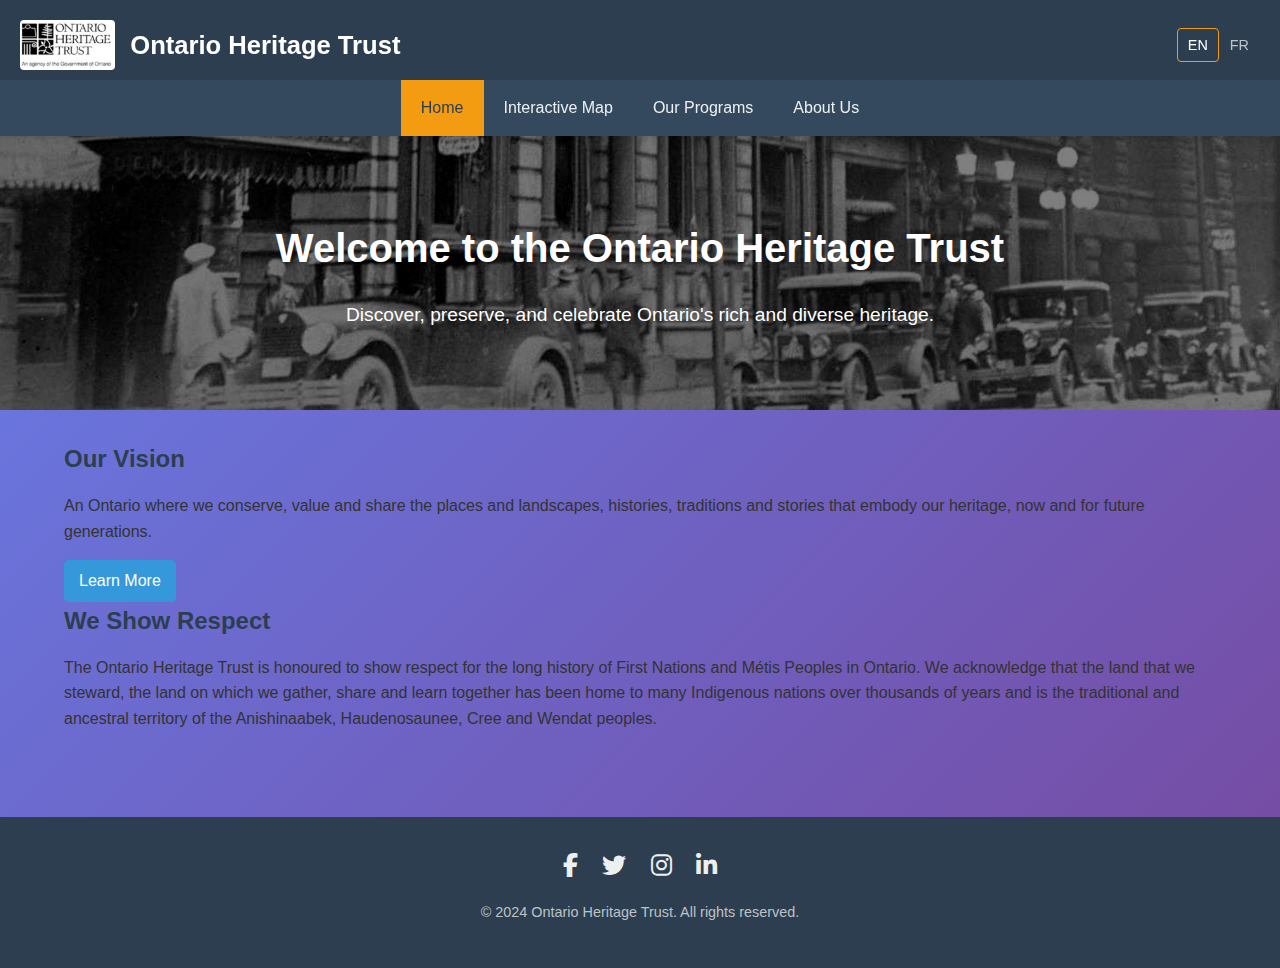
<file: index.html>
<!DOCTYPE html>
<html lang="en">
<head>
    <meta charset="UTF-8">
    <meta name="viewport" content="width=device-width, initial-scale=1.0">
    <title data-i18n-key="siteTitle">Ontario Heritage Trust</title>
    <link rel="icon" href="img/logo.jpg" type="image/jpeg">
    <link rel="stylesheet" href="https://cdnjs.cloudflare.com/ajax/libs/font-awesome/6.5.0/css/all.min.css">
    <link rel="stylesheet" href="css/main-styles.css">
    <link rel="stylesheet" href="https://js.arcgis.com/4.29/esri/themes/light/main.css">
    <link rel="stylesheet" href="css/styles.css"> <!-- Styles for the map application -->
</head>
<body>
    <header>
        <div class="header-container">
            <div class="logo-area">
                <img src="img/logo.jpg" alt="Ontario Heritage Trust Logo" id="site-logo">
                <h1 data-i18n-key="siteTitle">Ontario Heritage Trust</h1>
            </div>
            <div class="lang-switcher">
                <button id="lang-en" class="lang-btn active" aria-label="Switch to English">EN</button>
                <button id="lang-fr" class="lang-btn" aria-label="Switch to French">FR</button>
            </div>
        </div>
        <nav class="site-navigation">
            <ul>
                <li><a href="#home" class="nav-link active" data-section="home-page" data-i18n-key="nav.home">Home</a></li>
                <li><a href="#map" class="nav-link" data-section="map-page" data-i18n-key="nav.map">Interactive Map</a></li>
                <li><a href="#programs" class="nav-link" data-section="programs-page" data-i18n-key="nav.programs">Our Programs</a></li>
                <li><a href="#about" class="nav-link" data-section="about-page" data-i18n-key="nav.about">About Us</a></li>
            </ul>
        </nav>
    </header>

    <main id="page-content">
        <section id="home-page" class="page-section active">
            <div class="hero-section" style="background-image: url('img/cover_picture.jpg');">
                <div class="hero-content">
                    <h2 data-i18n-key="home.welcomeTitle">Welcome to the Ontario Heritage Trust</h2>
                    <p data-i18n-key="home.welcomeSubtitle">Discover, preserve, and celebrate Ontario's rich and diverse heritage.</p>
                </div>
            </div>
            <div class="container content-padding">
                <h3 data-i18n-key="about.visionTitle">Our Vision</h3>
                <p data-i18n-key="about.visionText">An Ontario where we conserve, value and share the places and landscapes, histories, traditions and stories that embody our heritage, now and for future generations.</p>
                <a href="https://www.heritagetrust.on.ca/pages/about-us/our-vision" target="_blank" class="learn-more-link" data-i18n-key="learnMore">Learn More <i class="fas fa-external-link-alt"></i></a>

                <h3 data-i18n-key="about.landAcknowledgementTitle">We Show Respect</h3>
                <p data-i18n-key="about.landAcknowledgementText">The Ontario Heritage Trust is honoured to show respect for the long history of First Nations and Métis Peoples in Ontario. We acknowledge that the land that we steward, the land on which we gather, share and learn together has been home to many Indigenous nations over thousands of years and is the traditional and ancestral territory of the Anishinaabek, Haudenosaunee, Cree and Wendat peoples.</p>
            </div>
        </section>

        <section id="map-page" class="page-section">
            <div id="loading-screen">
                <div class="loading-content">
                    <div class="heritage-logo">
                        <i class="fas fa-landmark"></i>
                    </div>
                    <div class="loading-text" data-i18n-key="mapApp.loadingScreen.title">Ontario Heritage Trust</div>
                    <div class="loading-subtitle" data-i18n-key="mapApp.loadingScreen.subtitle">Loading heritage sites...</div>
                    <div class="loading-bar">
                        <div class="loading-progress"></div>
                    </div>
                </div>
            </div>

            <nav class="main-nav">
                <div class="nav-brand">
                    <i class="fas fa-landmark"></i>
                    <span data-i18n-key="mapApp.nav.brand">Ontario Heritage Trust</span>
                </div>
                <div class="nav-controls">
                    <button class="nav-btn" id="search-btn" data-i18n-title-key="mapApp.nav.searchSites" title="Search Sites">
                        <i class="fas fa-search"></i>
                    </button>
                    <button class="nav-btn" id="layers-btn" data-i18n-title-key="mapApp.nav.layers" title="Layers">
                        <i class="fas fa-layer-group"></i>
                    </button>
                    <button class="nav-btn" id="filter-btn" data-i18n-title-key="mapApp.nav.filters" title="Filters">
                        <i class="fas fa-filter"></i>
                    </button>
                    <button class="nav-btn" id="info-btn" data-i18n-title-key="mapApp.nav.information" title="Information">
                        <i class="fas fa-info-circle"></i>
                    </button>
                    <button class="nav-btn" id="share-map-btn" data-i18n-title-key="mapApp.nav.shareMap" title="Share Current Map View">
                        <i class="fas fa-link"></i>
                    </button>
                </div>
            </nav>

            <div class="search-panel" id="search-panel">
                <div class="panel-header">
                    <h3><i class="fas fa-search"></i> <span data-i18n-key="mapApp.searchPanel.title">Search Heritage Sites</span></h3>
                    <button class="close-btn" data-panel="search-panel">
                        <i class="fas fa-times"></i>
                    </button>
                </div>
                <div class="panel-content">
                    <div class="search-input-container">
                        <input type="text" id="search-input" data-i18n-placeholder-key="mapApp.searchPanel.placeholder" placeholder="Search by name, location, or city...">
                        <button id="clear-search">
                            <i class="fas fa-times"></i>
                        </button>
                    </div>
                    <div class="search-results" id="search-results">
                        <div class="no-results">
                            <i class="fas fa-search"></i>
                            <p data-i18n-key="mapApp.searchPanel.noResultsInitial">Enter search terms to find heritage sites</p>
                        </div>
                    </div>
                </div>
            </div>

            <div class="layers-panel" id="layers-panel">
                <div class="panel-header">
                    <h3><i class="fas fa-layer-group"></i> <span data-i18n-key="mapApp.layersPanel.title">Map Layers</span></h3>
                    <button class="close-btn" data-panel="layers-panel">
                        <i class="fas fa-times"></i>
                    </button>
                </div>
                <div class="panel-content">
                    <div class="basemap-section">
                        <h4 data-i18n-key="mapApp.layersPanel.basemapsTitle">Basemaps</h4>
                        <div class="basemap-grid">
                            <div class="basemap-option active" data-basemap="streets-vector">
                                <div class="basemap-preview streets"></div>
                                <span data-i18n-key="mapApp.layersPanel.basemaps.streets">Streets</span>
                            </div>
                            <div class="basemap-option" data-basemap="satellite">
                                <div class="basemap-preview satellite"></div>
                                <span data-i18n-key="mapApp.layersPanel.basemaps.satellite">Satellite</span>
                            </div>
                            <div class="basemap-option" data-basemap="hybrid">
                                <div class="basemap-preview hybrid"></div>
                                <span data-i18n-key="mapApp.layersPanel.basemaps.hybrid">Hybrid</span>
                            </div>
                            <div class="basemap-option" data-basemap="topo-vector">
                                <div class="basemap-preview topo"></div>
                                <span data-i18n-key="mapApp.layersPanel.basemaps.topo">Topographic</span>
                            </div>
                            <div class="basemap-option" data-basemap="gray-vector">
                                <div class="basemap-preview gray"></div>
                                <span data-i18n-key="mapApp.layersPanel.basemaps.lightGray">Light Gray</span>
                            </div>
                            <div class="basemap-option" data-basemap="dark-gray-vector">
                                <div class="basemap-preview dark"></div>
                                <span data-i18n-key="mapApp.layersPanel.basemaps.darkGray">Dark Gray</span>
                            </div>
                        </div>
                    </div>
                    <div class="data-layers-section">
                        <h4 data-i18n-key="mapApp.layersPanel.dataLayersTitle">Data Layers</h4>
                        <div class="layer-control">
                            <label class="layer-toggle">
                                <input type="checkbox" id="plaques-layer-toggle" checked>
                                <span class="toggle-slider"></span>
                                <span class="layer-label">
                                    <i class="fas fa-circle" style="color: #e74c3c;"></i>
                                    <span data-i18n-key="mapApp.layersPanel.dataLayers.historicalPlaques">Historical Plaques</span> <span class="layer-count" id="plaques-layer-count">(0)</span>
                                </span>
                            </label>
                        </div>
                        <div class="layer-control">
                            <label class="layer-toggle">
                                <input type="checkbox" id="properties-layer-toggle" checked>
                                <span class="toggle-slider"></span>
                                <span class="layer-label">
                                    <i class="fas fa-square" style="color: #3498db;"></i>
                                    <span data-i18n-key="mapApp.layersPanel.dataLayers.heritageProperties">Heritage Properties</span> <span class="layer-count" id="properties-layer-count">(0)</span>
                                </span>
                            </label>
                        </div>
                    </div>
                </div>
            </div>

            <div class="filter-panel" id="filter-panel">
                <div class="panel-header">
                    <h3><i class="fas fa-filter"></i> <span data-i18n-key="mapApp.filterPanel.title">Filters</span></h3>
                    <button class="close-btn" data-panel="filter-panel">
                        <i class="fas fa-times"></i>
                    </button>
                </div>
                <div class="panel-content">
                    <div class="filter-section">
                        <h4 data-i18n-key="mapApp.filterPanel.siteType">Site Type</h4>
                        <div class="filter-group">
                            <label><input type="checkbox" value="plaque" checked> <span data-i18n-key="mapApp.filterPanel.historicalPlaques">Historical Plaques</span></label>
                            <label><input type="checkbox" value="property" checked> <span data-i18n-key="mapApp.filterPanel.heritageProperties">Heritage Properties</span></label>
                        </div>
                    </div>
                    <div class="filter-section">
                        <h4 data-i18n-key="mapApp.filterPanel.region">Region</h4>
                        <select id="region-filter">
                            <option value="" data-i18n-key="mapApp.filterPanel.allRegions">All Regions</option>
                        </select>
                    </div>
                    <div class="filter-section">
                        <h4 data-i18n-key="mapApp.filterPanel.cityMunicipality">City/Municipality</h4>
                        <select id="city-filter">
                            <option value="" data-i18n-key="mapApp.filterPanel.allCities">All Cities</option>
                        </select>
                    </div>
                    <div class="filter-actions">
                        <button id="apply-filters" class="btn-primary" data-i18n-key="mapApp.filterPanel.applyFilters">Apply Filters</button>
                        <button id="clear-filters" class="btn-secondary" data-i18n-key="mapApp.filterPanel.clearAll">Clear All</button>
                    </div>
                </div>
            </div>

            <div class="info-panel" id="info-panel">
                <div class="panel-header">
                    <h3><i class="fas fa-info-circle"></i> <span data-i18n-key="mapApp.infoPanel.title">About</span></h3>
                    <button class="close-btn" data-panel="info-panel">
                        <i class="fas fa-times"></i>
                    </button>
                </div>
                <div class="panel-content">
                    <div class="info-section">
                        <h4 data-i18n-key="mapApp.infoPanel.ohtTitle">Ontario Heritage Trust</h4>
                        <p data-i18n-key="mapApp.infoPanel.ohtDescription">Explore Ontario's rich heritage through our interactive map showcasing historical plaques and heritage properties across the province.</p>
                    </div>
                    <div class="info-section">
                        <h4 data-i18n-key="mapApp.infoPanel.mapStatsTitle">Map Statistics</h4>
                        <div class="stats-grid">
                            <div class="stat-item">
                                <div class="stat-number" id="total-sites">0</div>
                                <div class="stat-label" data-i18n-key="mapApp.infoPanel.stats.totalSites">Total Sites</div>
                            </div>
                            <div class="stat-item">
                                <div class="stat-number" id="total-plaques">0</div>
                                <div class="stat-label" data-i18n-key="mapApp.infoPanel.stats.historicalPlaques">Historical Plaques</div>
                            </div>
                            <div class="stat-item">
                                <div class="stat-number" id="total-properties">0</div>
                                <div class="stat-label" data-i18n-key="mapApp.infoPanel.stats.heritageProperties">Heritage Properties</div>
                            </div>
                            <div class="stat-item">
                                <div class="stat-number" id="visible-sites">0</div>
                                <div class="stat-label" data-i18n-key="mapApp.infoPanel.stats.visibleSites">Visible Sites</div>
                            </div>
                        </div>
                    </div>
                    <div class="info-section">
                        <h4 data-i18n-key="mapApp.infoPanel.legendTitle">Legend</h4>
                        <div class="legend">
                            <div class="legend-item">
                                <i class="fas fa-circle" style="color: #e74c3c;"></i>
                                <span data-i18n-key="mapApp.infoPanel.legend.historicalPlaques">Historical Plaques</span>
                            </div>
                            <div class="legend-item">
                                <i class="fas fa-square" style="color: #3498db;"></i>
                                <span data-i18n-key="mapApp.infoPanel.legend.heritageProperties">Heritage Properties</span>
                            </div>
                        </div>
                    </div>
                </div>
            </div>

            <div id="map-container">
                <div id="map-view"></div>
                
                <div class="map-controls">
                    <button class="map-control-btn" id="locate-btn" data-i18n-title-key="mapApp.mapControls.findMyLocation" title="Find My Location">
                        <i class="fas fa-crosshairs"></i>
                    </button>
                    <button class="map-control-btn" id="zoom-extent-btn" data-i18n-title-key="mapApp.mapControls.zoomToAllSites" title="Zoom to All Sites">
                        <i class="fas fa-expand-arrows-alt"></i>
                    </button>
                    <button class="map-control-btn" id="fullscreen-btn" data-i18n-title-key="mapApp.mapControls.toggleFullscreen" title="Toggle Fullscreen">
                        <i class="fas fa-expand"></i>
                    </button>
                </div>

                <div class="zoom-indicator" id="zoom-indicator">
                    <span data-i18n-key="mapApp.mapControls.zoomLabel">Zoom: </span><span id="current-zoom">7</span>
                </div>

                <div class="scale-bar" id="scale-bar"></div>
            </div>

            <div class="feature-popup" id="feature-popup">
                <div class="popup-header">
                    <h3 id="popup-title"></h3>
                    <button class="popup-close">
                        <i class="fas fa-times"></i>
                    </button>
                </div>
                <div class="popup-content" id="popup-content"></div>
                <div class="popup-actions">
                    <button class="popup-btn" id="zoom-to-feature">
                        <i class="fas fa-search-plus"></i> <span data-i18n-key="mapApp.popup.zoomTo">Zoom To</span>
                    </button>
                    <button class="popup-btn" id="share-feature">
                        <i class="fas fa-share-alt"></i> <span data-i18n-key="mapApp.popup.share">Share</span>
                    </button>
                </div>
            </div>

            <div class="toast-container" id="toast-container"></div>

            <div class="progress-bar" id="top-progress-bar">
                <div class="progress-fill"></div>
            </div>
        </section>

        <section id="programs-page" class="page-section">
            <div class="container content-padding">
                <h2 data-i18n-key="programs.title">Our Programs</h2>
                <div class="programs-grid">
                    <div class="program-card">
                        <img src="img/1.jpg" alt="Provincial Plaque Program">
                        <h3 data-i18n-key="programs.plaqueProgramTitle">Provincial Plaque Program</h3>
                        <p data-i18n-key="programs.plaqueProgramDesc">Provincial plaques make Ontario's history come alive by telling stories of the people, places and events that helped shape our province. They enrich our sense of place and introduce newcomers and visitors to the unique character of each region.</p>
                    </div>
                    <div class="program-card">
                        <img src="img/2.jpg" alt="Doris McCarthy Artist-in-Residence Program">
                        <h3 data-i18n-key="programs.dorisMcCarthyTitle">Doris McCarthy Artist-in-Residence Program</h3>
                        <p data-i18n-key="programs.dorisMcCarthyDesc">The Ontario Heritage Trust has designed the Doris McCarthy Artist-in-Residence Centre to be a unique, living and working incubator for visual artists, musicians and writers of all disciplines, offering privacy and opportunity for artists to concentrate on their work.</p>
                    </div>
                    <div class="program-card">
                        <img src="img/3.jpg" alt="Recognition Programs">
                        <h3 data-i18n-key="programs.recognitionProgramTitle">Recognition Programs</h3>
                        <p data-i18n-key="programs.recognitionProgramDesc">Established in 2007, the Lieutenant Governor’s Ontario Heritage Awards and Young Heritage Leaders recognize exceptional achievements in heritage conservation.</p>
                    </div>
                </div>
                <div class="gallery-section">
                    <h3 data-i18n-key="programs.galleryTitle">Program Highlights</h3>
                    <div class="image-gallery">
                        <img src="img/4.jpg" alt="Heritage Program Image 1">
                        <img src="img/5.jpg" alt="Heritage Program Image 2">
                        <img src="img/6.jpg" alt="Heritage Program Image 3">
                        <img src="img/7.jpg" alt="Heritage Program Image 4">
                        <img src="img/8.jpg" alt="Heritage Program Image 5">
                    </div>
                </div>
                 <div class="text-center" style="margin-top: 20px;">
                    <a href="https://www.heritagetrust.on.ca/pages/programs" target="_blank" class="learn-more-link" data-i18n-key="programs.learnMoreAll">Learn More About All Programs <i class="fas fa-external-link-alt"></i></a>
                </div>
            </div>
        </section>

        <section id="about-page" class="page-section">
            <div class="container content-padding">
                <h2 data-i18n-key="about.mainTitle">About The Ontario Heritage Trust</h2>
                <p data-i18n-key="about.description">The Ontario Heritage Trust is the province's lead heritage agency, with a mandate to conserve, interpret and share Ontario's diverse heritage. We are dedicated to telling the stories of Ontario's people and places.</p>
                
                <div style="margin-top: 30px;">
                    <h3 data-i18n-key="about.visionTitle">Our Vision</h3>
                    <p data-i18n-key="about.visionText">An Ontario where we conserve, value and share the places and landscapes, histories, traditions and stories that embody our heritage, now and for future generations.</p>
                    <a href="https://www.heritagetrust.on.ca/pages/about-us/our-vision" target="_blank" class="learn-more-link" data-i18n-key="learnMore">Learn More <i class="fas fa-external-link-alt"></i></a>
                </div>

                <div style="margin-top: 30px;">
                    <h3 data-i18n-key="about.landAcknowledgementTitle">We Show Respect</h3>
                    <p data-i18n-key="about.landAcknowledgementText">The Ontario Heritage Trust is honoured to show respect for the long history of First Nations and Métis Peoples in Ontario. We acknowledge that the land that we steward, the land on which we gather, share and learn together has been home to many Indigenous nations over thousands of years and is the traditional and ancestral territory of the Anishinaabek, Haudenosaunee, Cree and Wendat peoples.</p>
                </div>
            </div>
        </section>
    </main>

    <footer>
        <div class="footer-content">
            <div class="social-links">
                <a href="https://www.facebook.com/OntarioHeritageTrust" target="_blank" title="Facebook"><i class="fab fa-facebook-f"></i></a>
                <a href="https://x.com/ONheritage" target="_blank" title="X (Twitter)"><i class="fab fa-twitter"></i></a>
                <a href="https://www.instagram.com/onheritage/" target="_blank" title="Instagram"><i class="fab fa-instagram"></i></a>
                <a href="https://www.linkedin.com/company/ontario-heritage-trust" target="_blank" title="LinkedIn"><i class="fab fa-linkedin-in"></i></a>
            </div>
            <p data-i18n-key="footer.copyright">© 2024 Ontario Heritage Trust. All rights reserved.</p>
        </div>
    </footer>

    <script src="https://js.arcgis.com/4.29/"></script>
    <script src="js/app.js"></script> <!-- Main website logic -->
    <script src="js/script.js"></script> <!-- Map application logic -->
</body>
</html>
</file>
<file: css/main-styles.css>
/* General Body and Typography */
body {
    font-family: 'Segoe UI', Tahoma, Geneva, Verdana, sans-serif;
    margin: 0;
    padding: 0;
    background-color: #f4f6f8;
    color: #333;
    line-height: 1.6;
}

.container {
    width: 90%;
    max-width: 1200px;
    margin: 0 auto;
}

.content-padding {
    padding: 30px 0;
}

h1, h2, h3 {
    color: #2c3e50; /* Dark Blue-Gray */
}

h1 { font-size: 2.2em; margin-bottom: 0.5em; }
h2 { font-size: 1.8em; margin-bottom: 0.7em; }
h3 { font-size: 1.5em; margin-bottom: 0.6em; }

p {
    margin-bottom: 1em;
}

a {
    color: #3498db; /* Bright Blue */
    text-decoration: none;
}

a:hover {
    text-decoration: underline;
}

.learn-more-link {
    display: inline-block;
    background-color: #3498db;
    color: white;
    padding: 8px 15px;
    border-radius: 5px;
    text-decoration: none;
    transition: background-color 0.3s ease;
}

.learn-more-link:hover {
    background-color: #2980b9;
    text-decoration: none;
}

.learn-more-link i {
    margin-left: 5px;
}

.text-center {
    text-align: center;
}

/* Header */
header {
    background-color: #2c3e50; /* Dark Blue-Gray */
    color: white;
    padding-top: 10px;
    box-shadow: 0 2px 5px rgba(0,0,0,0.1);
    position: sticky;
    top: 0;
    z-index: 1100; /* Higher than map panels */
}

.header-container {
    display: flex;
    justify-content: space-between;
    align-items: center;
    padding: 10px 20px;
    max-width: 1400px;
    margin: 0 auto;
}

.logo-area {
    display: flex;
    align-items: center;
}

#site-logo {
    height: 50px;
    margin-right: 15px;
    border-radius: 4px;
}

.logo-area h1 {
    font-size: 1.6em;
    margin: 0;
    color: white;
}

.lang-switcher {
    display: flex;
    align-items: center;
}

.lang-switcher .lang-btn {
    background: none;
    border: 1px solid transparent;
    color: #bdc3c7; /* Light Gray */
    padding: 8px 10px;
    cursor: pointer;
    font-size: 0.9em;
    transition: color 0.3s, border-color 0.3s;
    border-radius: 4px;
}

.lang-switcher .lang-btn:hover,
.lang-switcher .lang-btn.active {
    color: white;
    border-color: #f39c12; /* OHT Orange for active/hover */
}

.lang-switcher span {
    margin: 0 5px;
    color: #7f8c8d; /* Mid Gray */
}

/* Site Navigation */
.site-navigation {
    background-color: #34495e; /* Slightly Lighter Blue-Gray */
}

.site-navigation ul {
    list-style: none;
    margin: 0;
    padding: 0;
    display: flex;
    justify-content: center;
    max-width: 1200px;
    margin: 0 auto;
}

.site-navigation li a {
    display: block;
    padding: 15px 20px;
    color: #ecf0f1; /* Lightest Gray */
    text-decoration: none;
    font-weight: 500;
    transition: background-color 0.3s, color 0.3s;
}

.site-navigation li a:hover,
.site-navigation li a.active {
    background-color: #f39c12; /* OHT Orange */
    color: #2c3e50; /* Dark Blue-Gray */
}

/* Page Sections */
.page-section {
    display: none; /* Hidden by default, shown by JS */
    padding-bottom: 40px;
    animation: fadeIn 0.5s ease-in-out;
}

.page-section.active {
    display: block;
}

@keyframes fadeIn {
    from { opacity: 0; }
    to { opacity: 1; }
}

/* Home Page Specific */
.hero-section {
    background-size: cover;
    background-position: center;
    color: white;
    text-align: center;
    padding: 80px 20px;
    position: relative;
}
.hero-section::before { /* Overlay for text readability */
    content: '';
    position: absolute;
    top: 0; left: 0; right: 0; bottom: 0;
    background-color: rgba(0,0,0,0.5);
}
.hero-content {
    position: relative;
    z-index: 1;
}
.hero-content h2 {
    font-size: 2.5em;
    margin-bottom: 0.5em;
    color: white;
}
.hero-content p {
    font-size: 1.2em;
    max-width: 700px;
    margin: 0 auto;
}


/* Programs Page */
.programs-grid {
    display: grid;
    grid-template-columns: repeat(auto-fit, minmax(300px, 1fr));
    gap: 30px;
    margin-bottom: 40px;
}

.program-card {
    background: white;
    border-radius: 8px;
    box-shadow: 0 4px 15px rgba(0,0,0,0.1);
    overflow: hidden;
    transition: transform 0.3s ease, box-shadow 0.3s ease;
}

.program-card:hover {
    transform: translateY(-5px);
    box-shadow: 0 6px 20px rgba(0,0,0,0.15);
}

.program-card img {
    width: 100%;
    height: 200px;
    object-fit: cover;
}

.program-card h3 {
    font-size: 1.3em;
    padding: 15px 20px 5px;
    margin: 0;
}

.program-card p {
    padding: 0 20px 20px;
    font-size: 0.95em;
    color: #555;
}

.gallery-section h3 {
    text-align: center;
    margin-bottom: 20px;
}
.image-gallery {
    display: grid;
    grid-template-columns: repeat(auto-fit, minmax(150px, 1fr));
    gap: 15px;
}
.image-gallery img {
    width: 100%;
    height: 120px;
    object-fit: cover;
    border-radius: 6px;
    box-shadow: 0 2px 8px rgba(0,0,0,0.1);
    transition: transform 0.3s ease;
}
.image-gallery img:hover {
    transform: scale(1.05);
}


/* Map Page Section */
#map-page {
    /* The map itself is 100vh - nav height.
       Ensure this section allows its child (map-container) to fill it. */
    height: calc(100vh - 129px); /* Adjust based on actual header+nav height */
    padding: 0; /* No padding for the map section wrapper */
    overflow: hidden; /* Prevent scrollbars from the wrapper itself */
}

/* Ensure original map styles are not overridden unintentionally.
   The #map-container and its children from styles.css should work within #map-page.
   The `top: 60px` in original styles.css for #map-container might need to be `top: 0`
   if #map-page is already positioned correctly by the main layout.
   Alternatively, make #map-page position: relative and #map-container position: absolute.
*/
#map-page #map-container {
    position: relative; /* It was absolute, change to relative to fill section */
    top: 0; /* Reset from original 60px */
    left: 0;
    width: 100%;
    height: 100%;
}
/* Progress bar for map might need adjustment if nav changes height */
#map-page .progress-bar {
    top: 0; /* Relative to map-page, not viewport top */
}


/* Footer */
footer {
    background-color: #2c3e50; /* Dark Blue-Gray */
    color: #bdc3c7; /* Light Gray */
    padding: 30px 20px;
    text-align: center;
}

.social-links a {
    color: #ecf0f1; /* Lightest Gray */
    font-size: 1.5em;
    margin: 0 10px;
    transition: color 0.3s;
}

.social-links a:hover {
    color: #f39c12; /* OHT Orange */
}

.footer-content p {
    margin-top: 15px;
    font-size: 0.9em;
}

/* Responsive Adjustments */
@media (max-width: 768px) {
    .header-container {
        flex-direction: column;
        padding-bottom: 0;
    }
    .logo-area h1 {
        font-size: 1.3em;
    }
    .lang-switcher {
        margin-top: 10px;
    }
    .site-navigation ul {
        flex-direction: column;
        text-align: center;
    }
    .site-navigation li a {
        padding: 12px 15px;
    }
    .hero-content h2 {
        font-size: 2em;
    }
    .hero-content p {
        font-size: 1em;
    }
    #map-page {
      /* Adjust height if header/nav height changes significantly on mobile */
      height: calc(100vh - (height of header + nav on mobile));
    }
}

@media (max-width: 480px) {
    .logo-area h1 {
        font-size: 1.1em;
    }
    #site-logo {
        height: 40px;
    }
    .program-card h3 {
        font-size: 1.1em;
    }
    .program-card p {
        font-size: 0.9em;
    }
}
</file>
<file: css/styles.css>
* {
    margin: 0;
    padding: 0;
    box-sizing: border-box;
}

body {
    font-family: 'Segoe UI', Tahoma, Geneva, Verdana, sans-serif;
    height: 100vh;
    overflow: hidden;
    background: linear-gradient(135deg, #667eea 0%, #764ba2 100%);
}

#loading-screen {
    position: fixed;
    top: 0;
    left: 0;
    width: 100%;
    height: 100%;
    background: linear-gradient(135deg, #2c3e50 0%, #34495e 100%);
    display: flex;
    align-items: center;
    justify-content: center;
    z-index: 10000;
    transition: opacity 0.5s ease;
}

.loading-content {
    text-align: center;
    color: white;
}

.heritage-logo {
    font-size: 4rem;
    margin-bottom: 1rem;
    animation: pulse 2s infinite;
}

.heritage-logo i {
    color: #f39c12;
    text-shadow: 0 0 20px rgba(243, 156, 18, 0.5);
}

.loading-text {
    font-size: 2rem;
    font-weight: 300;
    margin-bottom: 0.5rem;
    letter-spacing: 2px;
}

.loading-subtitle {
    font-size: 1rem;
    opacity: 0.8;
    margin-bottom: 2rem;
}

.loading-bar {
    width: 300px;
    height: 4px;
    background: rgba(255, 255, 255, 0.2);
    border-radius: 2px;
    overflow: hidden;
    margin: 0 auto;
}

.loading-progress {
    height: 100%;
    background: linear-gradient(90deg, #f39c12, #e67e22);
    width: 0%;
    transition: width 0.3s ease;
    border-radius: 2px;
    box-shadow: 0 0 10px rgba(243, 156, 18, 0.5);
}

@keyframes pulse {
    0%, 100% { transform: scale(1); }
    50% { transform: scale(1.1); }
}

.main-nav {
    position: fixed;
    top: 0;
    left: 0;
    right: 0;
    height: 60px;
    background: rgba(44, 62, 80, 0.95);
    backdrop-filter: blur(10px);
    display: flex;
    align-items: center;
    justify-content: space-between;
    padding: 0 20px;
    z-index: 1000;
    border-bottom: 1px solid rgba(255, 255, 255, 0.1);
}

.nav-brand {
    display: flex;
    align-items: center;
    color: white;
    font-size: 1.2rem;
    font-weight: 600;
}

.nav-brand i {
    font-size: 1.5rem;
    margin-right: 10px;
    color: #f39c12;
}

.nav-controls {
    display: flex;
    gap: 10px;
}

.nav-btn {
    width: 40px;
    height: 40px;
    border: none;
    background: rgba(255, 255, 255, 0.1);
    color: white;
    border-radius: 8px;
    cursor: pointer;
    display: flex;
    align-items: center;
    justify-content: center;
    transition: all 0.3s ease;
    position: relative;
}

.nav-btn:hover {
    background: rgba(255, 255, 255, 0.2);
    transform: translateY(-2px);
}

.nav-btn:active {
    transform: translateY(0);
}

.search-panel,
.layers-panel,
.filter-panel,
.info-panel {
    position: fixed;
    top: 60px;
    left: -400px;
    width: 380px;
    height: calc(100vh - 60px);
    background: rgba(255, 255, 255, 0.95);
    backdrop-filter: blur(15px);
    box-shadow: 0 8px 32px rgba(0, 0, 0, 0.2);
    z-index: 900;
    transition: left 0.4s cubic-bezier(0.25, 0.46, 0.45, 0.94);
    border-right: 1px solid rgba(0, 0, 0, 0.1);
}

.search-panel.open,
.layers-panel.open,
.filter-panel.open,
.info-panel.open {
    left: 0;
}

.search-panel.animate,
.layers-panel.animate,
.filter-panel.animate,
.info-panel.animate {
    animation: slideInLeft 0.4s ease;
}

@keyframes slideInLeft {
    from { left: -400px; }
    to { left: 0; }
}

.panel-header {
    padding: 20px;
    background: linear-gradient(135deg, #3498db, #2980b9);
    color: white;
    display: flex;
    align-items: center;
    justify-content: space-between;
}

.panel-header h3 {
    font-size: 1.1rem;
    font-weight: 600;
    display: flex;
    align-items: center;
    gap: 10px;
}

.close-btn {
    width: 30px;
    height: 30px;
    border: none;
    background: rgba(255, 255, 255, 0.2);
    color: white;
    border-radius: 50%;
    cursor: pointer;
    display: flex;
    align-items: center;
    justify-content: center;
    transition: all 0.3s ease;
}

.close-btn:hover {
    background: rgba(255, 255, 255, 0.3);
    transform: scale(1.1);
}

.panel-content {
    padding: 20px;
    height: calc(100% - 80px);
    overflow-y: auto;
}

.search-input-container {
    position: relative;
    margin-bottom: 20px;
}

#search-input {
    width: 100%;
    padding: 12px 40px 12px 16px;
    border: 2px solid #e0e0e0;
    border-radius: 25px;
    font-size: 14px;
    outline: none;
    transition: all 0.3s ease;
}

#search-input:focus {
    border-color: #3498db;
    box-shadow: 0 0 0 3px rgba(52, 152, 219, 0.1);
}

#clear-search {
    position: absolute;
    right: 10px;
    top: 50%;
    transform: translateY(-50%);
    width: 24px;
    height: 24px;
    border: none;
    background: #e0e0e0;
    color: #666;
    border-radius: 50%;
    cursor: pointer;
    display: flex;
    align-items: center;
    justify-content: center;
    font-size: 12px;
    transition: all 0.3s ease;
}

#clear-search:hover {
    background: #ccc;
}

.search-results {
    max-height: calc(100vh - 200px);
    overflow-y: auto;
}

.search-result {
    display: flex;
    align-items: center;
    padding: 15px;
    border-radius: 10px;
    margin-bottom: 10px;
    cursor: pointer;
    transition: all 0.3s ease;
    border: 1px solid transparent;
}

.search-result:hover {
    background: rgba(52, 152, 219, 0.1);
    border-color: rgba(52, 152, 219, 0.3);
    transform: translateX(5px);
}

.result-icon {
    width: 40px;
    height: 40px;
    display: flex;
    align-items: center;
    justify-content: center;
    background: rgba(52, 152, 219, 0.1);
    border-radius: 50%;
    margin-right: 15px;
    color: #3498db;
}

.result-content h4 {
    font-size: 14px;
    font-weight: 600;
    margin-bottom: 5px;
    color: #2c3e50;
}

.result-content p {
    font-size: 12px;
    color: #7f8c8d;
    margin-bottom: 5px;
}

.result-type {
    font-size: 11px;
    background: #3498db;
    color: white;
    padding: 2px 8px;
    border-radius: 10px;
}

.no-results {
    text-align: center;
    padding: 40px 20px;
    color: #7f8c8d;
}

.no-results i {
    font-size: 3rem;
    margin-bottom: 15px;
    opacity: 0.5;
}

.basemap-section h4,
.data-layers-section h4,
.filter-section h4,
.info-section h4 {
    font-size: 16px;
    color: #2c3e50;
    margin-bottom: 15px;
    padding-bottom: 8px;
    border-bottom: 2px solid #ecf0f1;
}

.basemap-grid {
    display: grid;
    grid-template-columns: repeat(2, 1fr);
    gap: 15px;
    margin-bottom: 30px;
}

.basemap-option {
    display: flex;
    flex-direction: column;
    align-items: center;
    padding: 15px;
    border: 2px solid #e0e0e0;
    border-radius: 12px;
    cursor: pointer;
    transition: all 0.3s ease;
    background: white;
}

.basemap-option:hover {
    border-color: #3498db;
    transform: translateY(-3px);
    box-shadow: 0 5px 15px rgba(0, 0, 0, 0.1);
}

.basemap-option.active {
    border-color: #3498db;
    background: rgba(52, 152, 219, 0.1);
    box-shadow: 0 0 0 3px rgba(52, 152, 219, 0.1);
}

.basemap-preview {
    width: 60px;
    height: 40px;
    border-radius: 6px;
    margin-bottom: 8px;
    background-size: cover;
    background-position: center;
}

.basemap-preview.streets { background: linear-gradient(45deg, #f8f9fa, #e9ecef); }
.basemap-preview.satellite { background: linear-gradient(45deg, #2d5016, #5a8a3a); }
.basemap-preview.hybrid { background: linear-gradient(45deg, #2d5016, #f8f9fa); }
.basemap-preview.topo { background: linear-gradient(45deg, #8b4513, #deb887); }
.basemap-preview.gray { background: linear-gradient(45deg, #f8f9fa, #dee2e6); }
.basemap-preview.dark { background: linear-gradient(45deg, #2c3e50, #34495e); }

.basemap-option span {
    font-size: 12px;
    font-weight: 500;
    color: #2c3e50;
}

.layer-control {
    margin-bottom: 15px;
}

.layer-toggle {
    display: flex;
    align-items: center;
    cursor: pointer;
    padding: 12px;
    border-radius: 8px;
    transition: all 0.3s ease;
}

.layer-toggle:hover {
    background: rgba(52, 152, 219, 0.05);
}

.layer-toggle input[type="checkbox"] {
    display: none;
}

.toggle-slider {
    width: 40px;
    height: 20px;
    background: #ccc;
    border-radius: 20px;
    position: relative;
    margin-right: 15px;
    transition: all 0.3s ease;
}

.toggle-slider::before {
    content: '';
    position: absolute;
    top: 2px;
    left: 2px;
    width: 16px;
    height: 16px;
    background: white;
    border-radius: 50%;
    transition: all 0.3s ease;
}

.layer-toggle input[type="checkbox"]:checked + .toggle-slider {
    background: #3498db;
}

.layer-toggle input[type="checkbox"]:checked + .toggle-slider::before {
    transform: translateX(20px);
}

.layer-label {
    display: flex;
    align-items: center;
    gap: 10px;
    font-size: 14px;
    color: #2c3e50;
}

.layer-count {
    background: #ecf0f1;
    color: #7f8c8d;
    padding: 2px 8px;
    border-radius: 10px;
    font-size: 11px;
    margin-left: auto;
}

.filter-group {
    display: flex;
    flex-direction: column;
    gap: 10px;
    margin-bottom: 20px;
}

.filter-group label {
    display: flex;
    align-items: center;
    cursor: pointer;
    padding: 8px;
    border-radius: 6px;
    transition: all 0.3s ease;
}

.filter-group label:hover {
    background: rgba(52, 152, 219, 0.05);
}

.filter-group input[type="checkbox"] {
    margin-right: 10px;
    transform: scale(1.2);
}

.filter-section select {
    width: 100%;
    padding: 10px;
    border: 2px solid #e0e0e0;
    border-radius: 8px;
    font-size: 14px;
    margin-bottom: 20px;
    outline: none;
    transition: all 0.3s ease;
}

.filter-section select:focus {
    border-color: #3498db;
}

.filter-actions {
    display: flex;
    gap: 10px;
    margin-top: 20px;
}

.btn-primary,
.btn-secondary {
    flex: 1;
    padding: 12px;
    border: none;
    border-radius: 8px;
    font-size: 14px;
    font-weight: 600;
    cursor: pointer;
    transition: all 0.3s ease;
}

.btn-primary {
    background: #3498db;
    color: white;
}

.btn-primary:hover {
    background: #2980b9;
    transform: translateY(-2px);
}

.btn-secondary {
    background: #ecf0f1;
    color: #2c3e50;
}

.btn-secondary:hover {
    background: #d5dbdb;
    transform: translateY(-2px);
}

.stats-grid {
    display: grid;
    grid-template-columns: repeat(2, 1fr);
    gap: 15px;
    margin-bottom: 20px;
}

.stat-item {
    text-align: center;
    padding: 15px;
    background: rgba(52, 152, 219, 0.1);
    border-radius: 12px;
    border: 1px solid rgba(52, 152, 219, 0.2);
}

.stat-number {
    font-size: 24px;
    font-weight: 700;
    color: #3498db;
    margin-bottom: 5px;
}

.stat-label {
    font-size: 12px;
    color: #7f8c8d;
    text-transform: uppercase;
    letter-spacing: 0.5px;
}

.legend {
    display: flex;
    flex-direction: column;
    gap: 10px;
}

.legend-item {
    display: flex;
    align-items: center;
    gap: 10px;
    padding: 8px;
    background: rgba(0, 0, 0, 0.05);
    border-radius: 6px;
}

#map-container {
    position: absolute;
    top: 60px;
    left: 0;
    right: 0;
    bottom: 0;
    transition: all 0.8s cubic-bezier(0.25, 0.46, 0.45, 0.94);
}

#map-view {
    width: 100%;
    height: 100%;
}

.map-controls {
    position: absolute;
    top: 20px;
    right: 20px;
    display: flex;
    flex-direction: column;
    gap: 10px;
    z-index: 500;
}

.map-control-btn {
    width: 45px;
    height: 45px;
    border: none;
    background: rgba(255, 255, 255, 0.9);
    backdrop-filter: blur(10px);
    border-radius: 8px;
    cursor: pointer;
    display: flex;
    align-items: center;
    justify-content: center;
    box-shadow: 0 2px 10px rgba(0, 0, 0, 0.1);
    transition: all 0.3s ease;
    color: #2c3e50;
}

.map-control-btn:hover {
    background: white;
    transform: translateY(-2px);
    box-shadow: 0 4px 15px rgba(0, 0, 0, 0.15);
}

.zoom-indicator {
    position: absolute;
    bottom: 60px;
    left: 20px;
    background: rgba(255, 255, 255, 0.9);
    backdrop-filter: blur(10px);
    padding: 8px 12px;
    border-radius: 20px;
    font-size: 12px;
    font-weight: 600;
    color: #2c3e50;
    box-shadow: 0 2px 10px rgba(0, 0, 0, 0.1);
    z-index: 500;
}

.scale-bar {
    position: absolute;
    bottom: 20px;
    left: 20px;
    z-index: 500;
}

.feature-popup {
    position: fixed;
    top: 50%;
    left: 50%;
    transform: translate(-50%, -50%) scale(0.8);
    width: 400px;
    max-width: 90vw;
    background: white;
    border-radius: 15px;
    box-shadow: 0 20px 60px rgba(0, 0, 0, 0.3);
    z-index: 2000;
    opacity: 0;
    visibility: hidden;
    transition: all 0.4s cubic-bezier(0.25, 0.46, 0.45, 0.94);
}

.feature-popup.show {
    opacity: 1;
    visibility: visible;
    transform: translate(-50%, -50%) scale(1);
}

.popup-header {
    padding: 20px;
    background: linear-gradient(135deg, #3498db, #2980b9);
    color: white;
    border-radius: 15px 15px 0 0;
    display: flex;
    align-items: center;
    justify-content: space-between;
}

.popup-header h3 {
    font-size: 18px;
    font-weight: 600;
    margin: 0;
}

.popup-close {
    width: 30px;
    height: 30px;
    border: none;
    background: rgba(255, 255, 255, 0.2);
    color: white;
    border-radius: 50%;
    cursor: pointer;
    display: flex;
    align-items: center;
    justify-content: center;
    transition: all 0.3s ease;
}

.popup-close:hover {
    background: rgba(255, 255, 255, 0.3);
    transform: scale(1.1);
}

.popup-content {
    padding: 20px;
    max-height: 300px;
    overflow-y: auto;
}

.popup-field {
    display: flex;
    margin-bottom: 12px;
    padding-bottom: 8px;
    border-bottom: 1px solid #ecf0f1;
}

.field-label {
    font-weight: 600;
    color: #2c3e50;
    min-width: 100px;
    margin-right: 10px;
}

.field-value {
    color: #7f8c8d;
    flex: 1;
}

.popup-actions {
    padding: 15px 20px;
    background: #f8f9fa;
    border-radius: 0 0 15px 15px;
    display: flex;
    gap: 10px;
}

.popup-btn {
    flex: 1;
    padding: 10px;
    border: none;
    background: #3498db;
    color: white;
    border-radius: 8px;
    cursor: pointer;
    font-size: 14px;
    display: flex;
    align-items: center;
    justify-content: center;
    gap: 5px;
    transition: all 0.3s ease;
}

.popup-btn:hover {
    background: #2980b9;
    transform: translateY(-2px);
}

.toast-container {
    position: fixed;
    top: 80px;
    right: 20px;
    z-index: 3000;
    display: flex;
    flex-direction: column;
    gap: 10px;
    pointer-events: none;
}

.toast {
    background: rgba(255, 255, 255, 0.95);
    backdrop-filter: blur(15px);
    padding: 15px 20px;
    border-radius: 12px;
    box-shadow: 0 8px 25px rgba(0, 0, 0, 0.15);
    display: flex;
    align-items: center;
    gap: 10px;
    font-size: 14px;
    font-weight: 500;
    transform: translateX(100%);
    opacity: 0;
    transition: all 0.4s cubic-bezier(0.25, 0.46, 0.45, 0.94);
    border-left: 4px solid;
}

.toast.show {
    transform: translateX(0);
    opacity: 1;
}

.toast-success {
    border-left-color: #27ae60;
    color: #27ae60;
}

.toast-error {
    border-left-color: #e74c3c;
    color: #e74c3c;
}

.toast-info {
    border-left-color: #3498db;
    color: #3498db;
}

.progress-bar {
    position: fixed;
    top: 60px;
    left: 0;
    right: 0;
    height: 3px;
    background: rgba(255, 255, 255, 0.2);
    z-index: 1001;
    opacity: 0;
    transition: opacity 0.3s ease;
}

.progress-bar.show {
    opacity: 1;
}

.progress-fill {
    height: 100%;
    background: linear-gradient(90deg, #3498db, #2980b9);
    width: 0%;
    transition: width 0.3s ease;
}

.popup-content-custom {
    line-height: 1.6;
}

.popup-content-custom p {
    margin-bottom: 10px;
}

.popup-content-custom strong {
    color: #2c3e50;
}

@media (max-width: 768px) {
    .main-nav {
        padding: 0 15px;
    }
    
    .nav-brand {
        font-size: 1rem;
    }
    
    .nav-brand span {
        display: none;
    }
    
    .search-panel,
    .layers-panel,
    .filter-panel,
    .info-panel {
        width: 100vw;
        left: -100vw;
    }
    
    .search-panel.open,
    .layers-panel.open,
    .filter-panel.open,
    .info-panel.open {
        left: 0;
    }
    
    .basemap-grid {
        grid-template-columns: repeat(3, 1fr);
        gap: 10px;
    }
    
    .basemap-preview {
        width: 40px;
        height: 30px;
    }
    
    .stats-grid {
        grid-template-columns: 1fr;
        gap: 10px;
    }
    
    .feature-popup {
        width: 95vw;
        max-height: 80vh;
    }
    
    .map-controls {
        right: 10px;
        top: 10px;
    }
    
    .zoom-indicator {
        left: 10px;
        bottom: 40px;
    }
}

@media (max-width: 480px) {
    .nav-controls {
        gap: 5px;
    }
    
    .nav-btn {
        width: 35px;
        height: 35px;
    }
    
    .panel-content {
        padding: 15px;
    }
    
    .toast {
        margin: 0 10px;
        font-size: 13px;
        padding: 12px 15px;
    }
}

::-webkit-scrollbar {
    width: 6px;
}

::-webkit-scrollbar-track {
    background: rgba(0, 0, 0, 0.05);
    border-radius: 3px;
}

::-webkit-scrollbar-thumb {
    background: rgba(52, 152, 219, 0.3);
    border-radius: 3px;
}

::-webkit-scrollbar-thumb:hover {
    background: rgba(52, 152, 219, 0.5);
}

.esri-view {
    height: 100% !important;
}

.esri-view-root {
    background: transparent !important;
}
/* ... (keep all existing styles) ... */

.nav-btn.active {
    background: #f39c12; /* OHT Accent color */
    color: #2c3e50;
    box-shadow: inset 0 0 5px rgba(0,0,0,0.2);
}

.popup-content .popup-detail {
    font-size: 14px;
}

.popup-content .popup-field {
    margin-bottom: 10px;
    padding-bottom: 10px;
    border-bottom: 1px solid #f0f0f0;
}
.popup-content .popup-field:last-child {
    border-bottom: none;
    margin-bottom: 0;
}

.popup-content .field-label {
    font-weight: bold;
    color: #333;
    min-width: 90px; /* Adjust if needed */
}

.popup-content .field-value {
    color: #555;
}

.popup-description-scrollable {
    max-height: 150px; /* Adjust as needed */
    overflow-y: auto;
    padding: 8px;
    border: 1px solid #e0e0e0;
    margin-top: 10px;
    margin-bottom: 10px;
    background-color: #f9f9f9;
    border-radius: 4px;
    font-size: 0.9em;
    line-height: 1.5;
}

.popup-description-scrollable p {
    margin-bottom: 8px;
}
.popup-description-scrollable p:last-child {
    margin-bottom: 0;
}

.popup-btn.more-info-link { /* Style for the new more info button in popup */
    background-color: #5cb85c; /* A distinct color, e.g., green */
    color: white;
    text-decoration: none;
    padding: 8px 12px;
    border-radius: 5px;
    transition: background-color 0.3s ease;
    display: inline-block; /* or block if you want it full width */
    text-align: center;
}
.popup-btn.more-info-link i {
    margin-right: 5px;
}

.popup-btn.more-info-link:hover {
    background-color: #4cae4c;
}


/* Styles for the top progress bar */
#top-progress-bar { /* Changed from .progress-bar to be specific */
    position: fixed;
    top: 60px; /* Below main nav */
    left: 0;
    right: 0;
    height: 3px;
    background: transparent; /* Only show the fill */
    z-index: 1001; 
    opacity: 0;
    transition: opacity 0.3s ease;
    pointer-events: none; 
}

#top-progress-bar.show {
    opacity: 1;
}

#top-progress-bar .progress-fill { /* Target child specifically */
    height: 100%;
    background: linear-gradient(90deg, #3498db, #2980b9);
    width: 0%;
    transition: width 0.3s ease, opacity 0.3s ease; 
    opacity: 0; /* Initially hide fill, show with parent */
}
#top-progress-bar.show .progress-fill {
    opacity: 1;
}
</file>
